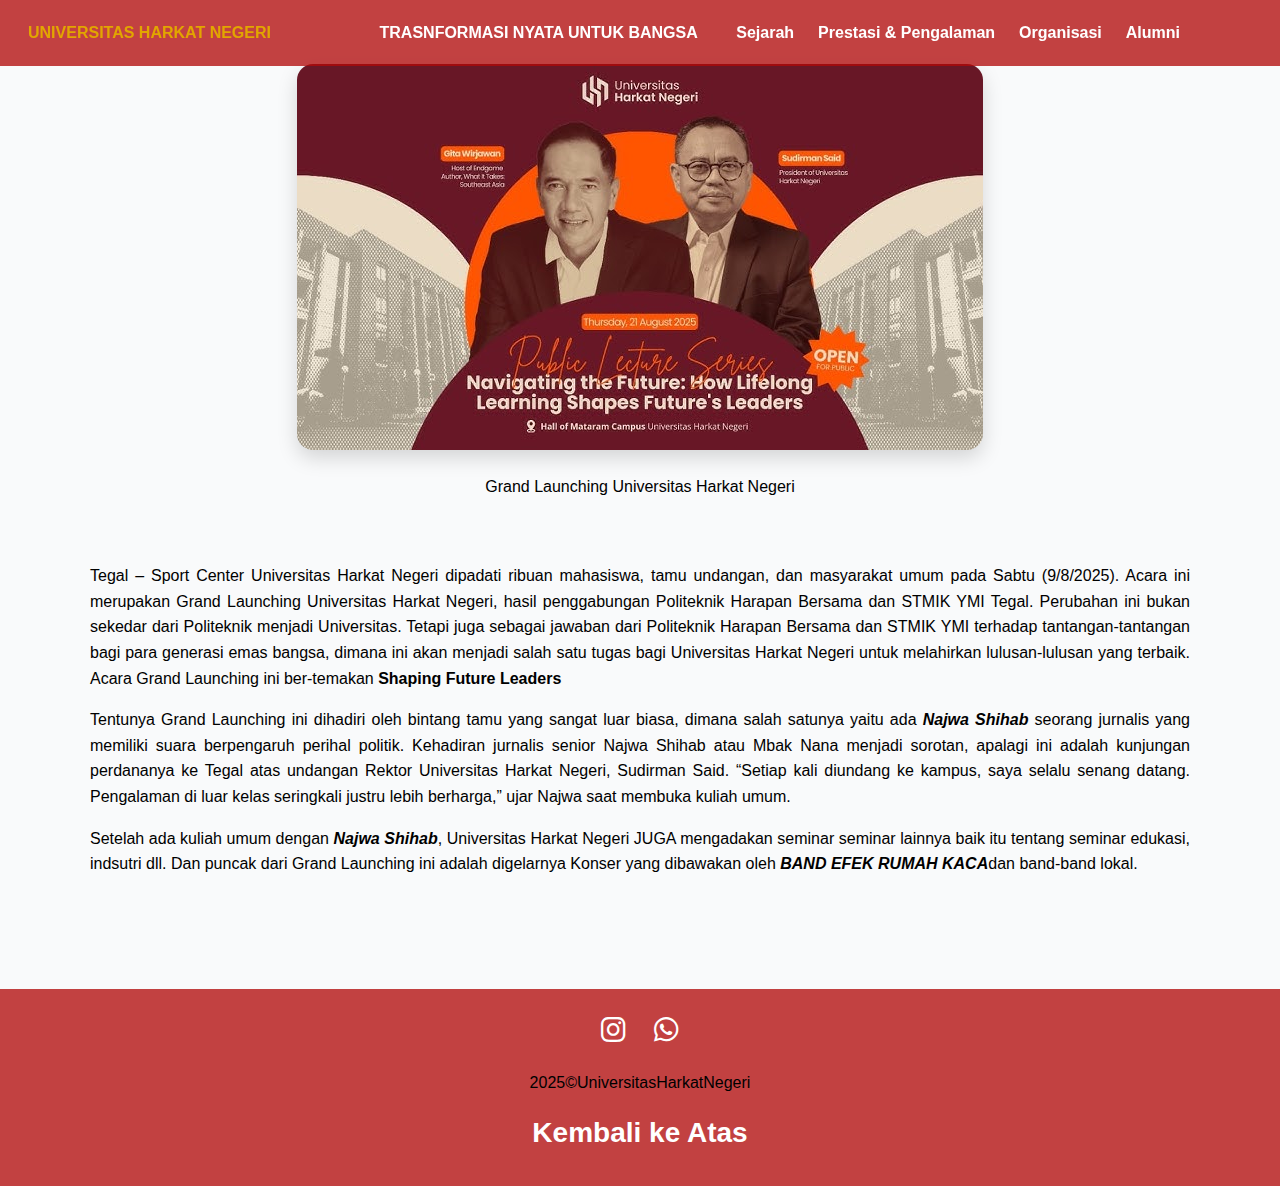
<file: index.html>
<!DOCTYPE html>
<html lang="en">
<head>
    <meta charset="UTF-8">
    <meta name="viewport" content="width=device-width, initial-scale=1.0">
    <title>HotNews</title>
    <link rel="stylesheet" href="style.css">
    <link rel="stylesheet" href="https://cdnjs.cloudflare.com/ajax/libs/font-awesome/6.4.0/css/all.min.css">
</head>
<body>
    <header>
        <h1>UNIVERSITAS HARKAT NEGERI  </h1>
        <h2>TRASNFORMASI NYATA UNTUK BANGSA</h2>
        <nav>
                <ul>
                    <li>
                        <a href="sejarah.html">Sejarah</a>
                    </li>
                    <li>
                        <a href="prestasi ">Prestasi & Pengalaman</a>
                    </li>
                    <li>
                        <a href="dosen">Organisasi</a>
                    </li>
                    <li>
                        <a href="alumni">Alumni</a>
                    </li>
                </ul>
            </nav>
    </header>
    <main>
        <section id="news">
                <figure>
                    <img src="grand.jpg" alt="Photo me">
                </figure>
                <figcaption>
                Grand Launching Universitas Harkat Negeri 
        </section>

        <section id="topics">
                </figcaption>
                <p>Tegal – Sport Center Universitas Harkat Negeri dipadati ribuan mahasiswa, tamu undangan, dan masyarakat umum pada Sabtu (9/8/2025). Acara ini merupakan Grand Launching Universitas Harkat Negeri, hasil penggabungan Politeknik Harapan Bersama dan STMIK YMI Tegal.
                    Perubahan ini bukan sekedar dari Politeknik menjadi Universitas. Tetapi juga sebagai jawaban dari Politeknik Harapan Bersama dan STMIK YMI terhadap tantangan-tantangan bagi para generasi emas bangsa, dimana ini akan menjadi salah satu tugas bagi Universitas 
                    Harkat Negeri untuk melahirkan lulusan-lulusan yang terbaik. Acara Grand Launching ini ber-temakan <b>Shaping Future Leaders</b></p>
                
                <p>Tentunya Grand Launching ini dihadiri oleh bintang tamu yang sangat luar biasa, dimana salah satunya yaitu ada <i><b>Najwa Shihab</b></i> seorang jurnalis yang memiliki suara berpengaruh perihal politik.
                    Kehadiran jurnalis senior Najwa Shihab atau Mbak Nana menjadi sorotan, apalagi ini adalah kunjungan perdananya ke Tegal atas undangan Rektor Universitas Harkat Negeri, Sudirman Said.
                    “Setiap kali diundang ke kampus, saya selalu senang datang. Pengalaman di luar kelas seringkali justru lebih berharga,” ujar Najwa saat membuka kuliah umum.</p>

                <p>Setelah ada kuliah umum dengan <i><b>Najwa Shihab</b></i>, Universitas Harkat Negeri JUGA mengadakan seminar seminar lainnya baik itu tentang seminar edukasi, indsutri dll.
                   Dan puncak dari Grand Launching ini adalah digelarnya Konser yang dibawakan oleh <i><b>BAND EFEK RUMAH KACA</b></i>dan band-band lokal.</p>
        </section>
    </main>
    <footer>
         <section class="social-icons" aria-label="Ikon media sosial">
            <a href="https://www.instagram.com/harkatnegeri" target="_blank" aria-label="Instagram">
             <i class="fab fa-instagram"></i>
            </a>
            <a href="https://wa.me/6281234567890" target="_blank" aria-label="WhatsApp">
             <i class="fab fa-whatsapp"></i>
            </a>
        <p><time datetime="2025-10-02">2025</time>&copy;UniversitasHarkatNegeri</p>
        <nav>
            <a href="#news">Kembali ke Atas</a>
        </nav>
    </footer>
    
</body>
</html>
</file>
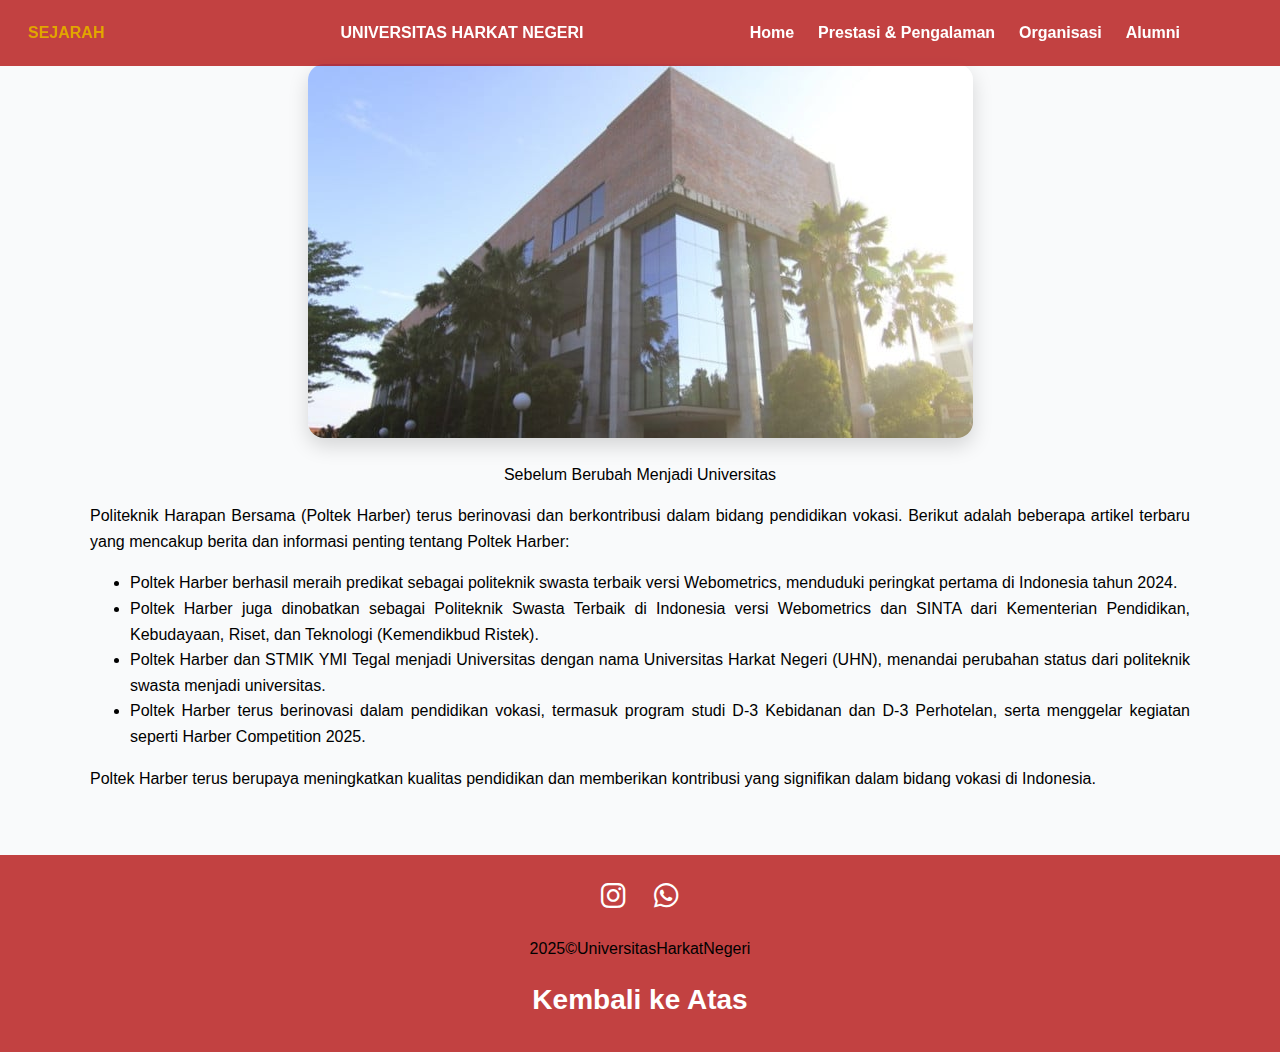
<file: sejarah.html>
<!DOCTYPE html>
<html lang="en">
<head>
    <meta charset="UTF-8">
    <meta name="viewport" content="width=device-width, initial-scale=1.0">
    <title>Sejarah Trasnformasi</title>
    <link rel="stylesheet" href="sejarah.css">
    <link rel="stylesheet" href="https://cdnjs.cloudflare.com/ajax/libs/font-awesome/6.4.0/css/all.min.css">
</head>
<body>
    <header>
        <h1>SEJARAH  </h1>
        <h2>UNIVERSITAS HARKAT NEGERI</h2>
        <nav>
                <ul>
                    <li>
                        <a href="index.html">Home</a>
                    </li>
                    <li>
                        <a href="prestasi ">Prestasi & Pengalaman</a>
                    </li>
                    <li>
                        <a href="dosen">Organisasi</a>
                    </li>
                    <li>
                        <a href="alumni">Alumni</a>
                    </li>
                </ul>
            </nav>
    </header>
     <main>
        <section id="history">
                <figure>
                    <img src="678f8509b8c54-politeknik-harapan-bersama-atau-biasa-disebut-dengan-poltek-harber-merupakan-perguruan-tinggi-vokasi-yang-berada-di-kota-tegal_665_374.jpg" alt="Photo me">
                </figure>
                <figcaption>
                Sebelum Berubah Menjadi Universitas
                </figcaption>
        </section>

        <section id="articels">
                
                <p>Politeknik Harapan Bersama (Poltek Harber) terus berinovasi dan berkontribusi dalam bidang pendidikan vokasi. Berikut adalah beberapa artikel terbaru yang mencakup berita dan informasi penting tentang Poltek Harber:</b></p>
                <ul>
                    <li>Poltek Harber berhasil meraih predikat sebagai politeknik swasta terbaik versi Webometrics, menduduki peringkat pertama di Indonesia tahun 2024.</li>
                    <li>Poltek Harber juga dinobatkan sebagai Politeknik Swasta Terbaik di Indonesia versi Webometrics dan SINTA dari Kementerian Pendidikan, Kebudayaan, Riset, dan Teknologi (Kemendikbud Ristek).</li>
                    <li>Poltek Harber dan STMIK YMI Tegal menjadi Universitas dengan nama Universitas Harkat Negeri (UHN), menandai perubahan status dari politeknik swasta menjadi universitas. </li>
                    <li>Poltek Harber terus berinovasi dalam pendidikan vokasi, termasuk program studi D-3 Kebidanan dan D-3 Perhotelan, serta menggelar kegiatan seperti Harber Competition 2025. </li>
                </ul>
               <p>Poltek Harber terus berupaya meningkatkan kualitas pendidikan dan memberikan kontribusi yang signifikan dalam bidang vokasi di Indonesia.</p>
        </section>
    </main>
    <footer>
         <section class="social-icons" aria-label="Ikon media sosial">
            <a href="https://www.instagram.com/harkatnegeri" target="_blank" aria-label="Instagram">
             <i class="fab fa-instagram"></i>
            </a>
            <a href="https://wa.me/6281234567890" target="_blank" aria-label="WhatsApp">
             <i class="fab fa-whatsapp"></i>
            </a>
        <p><time datetime="2025-10-02">2025</time>&copy;UniversitasHarkatNegeri</p>
        <nav>
            <a href="#news">Kembali ke Atas</a>
        </nav>
    </footer>
</body>
</html>
</file>
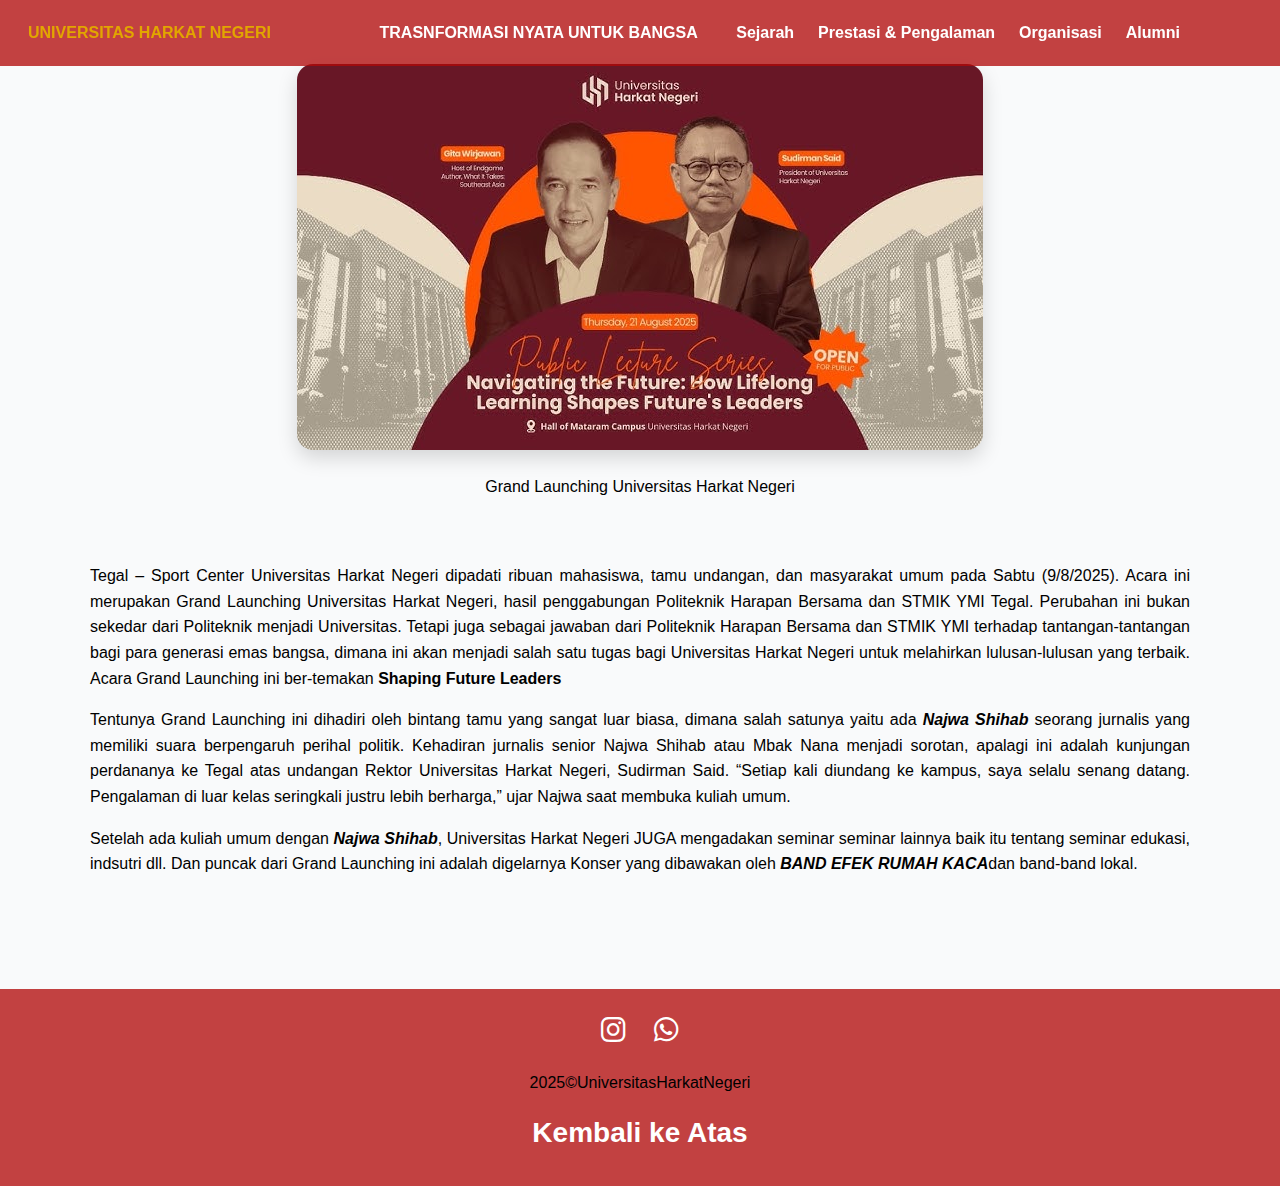
<file: tugas2.html>
<!DOCTYPE html>
<html lang="en">
<head>
    <meta charset="UTF-8">
    <meta name="viewport" content="width=device-width, initial-scale=1.0">
    <title>HotNews</title>
    <link rel="stylesheet" href="style.css">
    <link rel="stylesheet" href="https://cdnjs.cloudflare.com/ajax/libs/font-awesome/6.4.0/css/all.min.css">
</head>
<body>
    <header>
        <h1>UNIVERSITAS HARKAT NEGERI  </h1>
        <h2>TRASNFORMASI NYATA UNTUK BANGSA</h2>
        <nav>
                <ul>
                    <li>
                        <a href="sejarah.html">Sejarah</a>
                    </li>
                    <li>
                        <a href="prestasi ">Prestasi & Pengalaman</a>
                    </li>
                    <li>
                        <a href="dosen">Organisasi</a>
                    </li>
                    <li>
                        <a href="alumni">Alumni</a>
                    </li>
                </ul>
            </nav>
    </header>
    <main>
        <section id="news">
                <figure>
                    <img src="grand.jpg" alt="Photo me">
                </figure>
                <figcaption>
                Grand Launching Universitas Harkat Negeri 
        </section>

        <section id="topics">
                </figcaption>
                <p>Tegal – Sport Center Universitas Harkat Negeri dipadati ribuan mahasiswa, tamu undangan, dan masyarakat umum pada Sabtu (9/8/2025). Acara ini merupakan Grand Launching Universitas Harkat Negeri, hasil penggabungan Politeknik Harapan Bersama dan STMIK YMI Tegal.
                    Perubahan ini bukan sekedar dari Politeknik menjadi Universitas. Tetapi juga sebagai jawaban dari Politeknik Harapan Bersama dan STMIK YMI terhadap tantangan-tantangan bagi para generasi emas bangsa, dimana ini akan menjadi salah satu tugas bagi Universitas 
                    Harkat Negeri untuk melahirkan lulusan-lulusan yang terbaik. Acara Grand Launching ini ber-temakan <b>Shaping Future Leaders</b></p>
                
                <p>Tentunya Grand Launching ini dihadiri oleh bintang tamu yang sangat luar biasa, dimana salah satunya yaitu ada <i><b>Najwa Shihab</b></i> seorang jurnalis yang memiliki suara berpengaruh perihal politik.
                    Kehadiran jurnalis senior Najwa Shihab atau Mbak Nana menjadi sorotan, apalagi ini adalah kunjungan perdananya ke Tegal atas undangan Rektor Universitas Harkat Negeri, Sudirman Said.
                    “Setiap kali diundang ke kampus, saya selalu senang datang. Pengalaman di luar kelas seringkali justru lebih berharga,” ujar Najwa saat membuka kuliah umum.</p>

                <p>Setelah ada kuliah umum dengan <i><b>Najwa Shihab</b></i>, Universitas Harkat Negeri JUGA mengadakan seminar seminar lainnya baik itu tentang seminar edukasi, indsutri dll.
                   Dan puncak dari Grand Launching ini adalah digelarnya Konser yang dibawakan oleh <i><b>BAND EFEK RUMAH KACA</b></i>dan band-band lokal.</p>
        </section>
    </main>
    <footer>
         <section class="social-icons" aria-label="Ikon media sosial">
            <a href="https://www.instagram.com/harkatnegeri" target="_blank" aria-label="Instagram">
             <i class="fab fa-instagram"></i>
            </a>
            <a href="https://wa.me/6281234567890" target="_blank" aria-label="WhatsApp">
             <i class="fab fa-whatsapp"></i>
            </a>
        <p><time datetime="2025-10-02">2025</time>&copy;UniversitasHarkatNegeri</p>
        <nav>
            <a href="#news">Kembali ke Atas</a>
        </nav>
    </footer>
    
</body>
</html>
</file>
<file: style.css>
:root {
--top: #b10909c4;
--secondary: #0f172a;
--bg: #f9fafb;
--text: #000;
}

body {
font-family: "Inter", sans-serif;
margin: 0;
padding: 0;
background-color: var(--bg);
color: var(--text);
line-height: 1.6;
}

header{
    position: fixed;
    width: 100%;
    top: 0;
    right: 0;
    z-index: 1000;
    display: flex;
    align-items: center;
    justify-content: space-between;
    background: var(--top);
    box-shadow: 0 8px 11px rgb(14, 55, 54 / 15%);
    padding: 20px 100px;
    transition: o.5s;

}
header h1 {
margin: 0 8rem 0;
font-size: 16px;
color: #e2a600;
}
header h2{
    font-size: 16px;
    margin:0 0.5rem;
    margin-left: -50px;
    color: white;
}
nav ul {
list-style: none;
padding: 0;
display: flex;
justify-content: center;
gap: 1.5rem;
flex-wrap: wrap;
margin: 0;
}
nav a {
color: white;
text-decoration: none;
font-weight: 600;
transition: color 0.3s ease;
}
nav a:hover {
color: #facc15;
}
main {
max-width: 1100px;
margin: 2rem auto;
padding: 1rem;
}
section {
margin-bottom: 4rem;
}
h2 {
margin-bottom: 1rem;
font-size: 1.6rem;
color: var(--primary);
}

#news {
   text-align: center; 
} 

#news img {
align-items: center;
max-width: 100%;
border-radius: 1rem;
box-shadow: 0 8px 20px rgba(0, 0, 0, 0.15);
}

#topics{
    text-align: justify;
}

footer {
      background-color: var(--top);
      padding: 20px 0;
      text-align: center;
    }

    .social-icons {
      margin-bottom: 10px;
    }

    .social-icons a {
      text-decoration: none;
      margin: 0 10px;
      font-size: 28px;
      color: #fff;
      transition: color 0.3s ease;
    }

    .social-icons a:hover {
      color: #fbff00;
    }

    small {
      color: #666;
      font-size: 14px;
    }

/* p {
  color: white;
} */
</file>
<file: sejarah.css>
:root {
--top: #b10909c4;
--secondary: #0f172a;
--bg: #f9fafb;
--text: #000;
}
body {
font-family: "Inter", sans-serif;
margin: 0;
padding: 0;
background-color: var(--bg);
color: var(--text);
line-height: 1.6;
}
header{
    position: fixed;
    width: 100%;
    top: 0;
    right: 0;
    z-index: 1000;
    display: flex;
    align-items: center;
    justify-content: space-between;
    background: var(--top);
    box-shadow: 0 8px 11px rgb(14, 55, 54 / 15%);
    padding: 20px 100px;
    transition: o.5s;

}
header h1 {
margin: 0 8rem 0;
font-size: 16px;
color: #e2a600;
}
header h2{
    font-size: 16px;
    margin:0 0.5rem;
    margin-left: -50px;
    color: white;
}
nav ul {
list-style: none;
padding: 0;
display: flex;
justify-content: center;
gap: 1.5rem;
flex-wrap: wrap;
margin: 0;
}
nav a {
color: white;
text-decoration: none;
font-weight: 600;
transition: color 0.3s ease;
}
nav a:hover {
color: #facc15;
}
#history {
   text-align: center; 
} 

#history img {
align-items: center;
max-width: 300%;
border-radius: 1rem;
box-shadow: 0 8px 20px rgba(0, 0, 0, 0.15);
}
#articels {
    text-align: justify;
}
main {
max-width: 1100px;
margin: 2rem auto;
padding: 1rem;
}
footer {
      background-color: var(--top);
      padding: 20px 0;
      text-align: center;
    }

    .social-icons {
      margin-bottom: 10px;
    }

    .social-icons a {
      text-decoration: none;
      margin: 0 10px;
      font-size: 28px;
      color: #fff;
      transition: color 0.3s ease;
    }

    .social-icons a:hover {
      color: #fbff00;
    }

    small {
      color: #666;
      font-size: 14px;
    }
</file>
